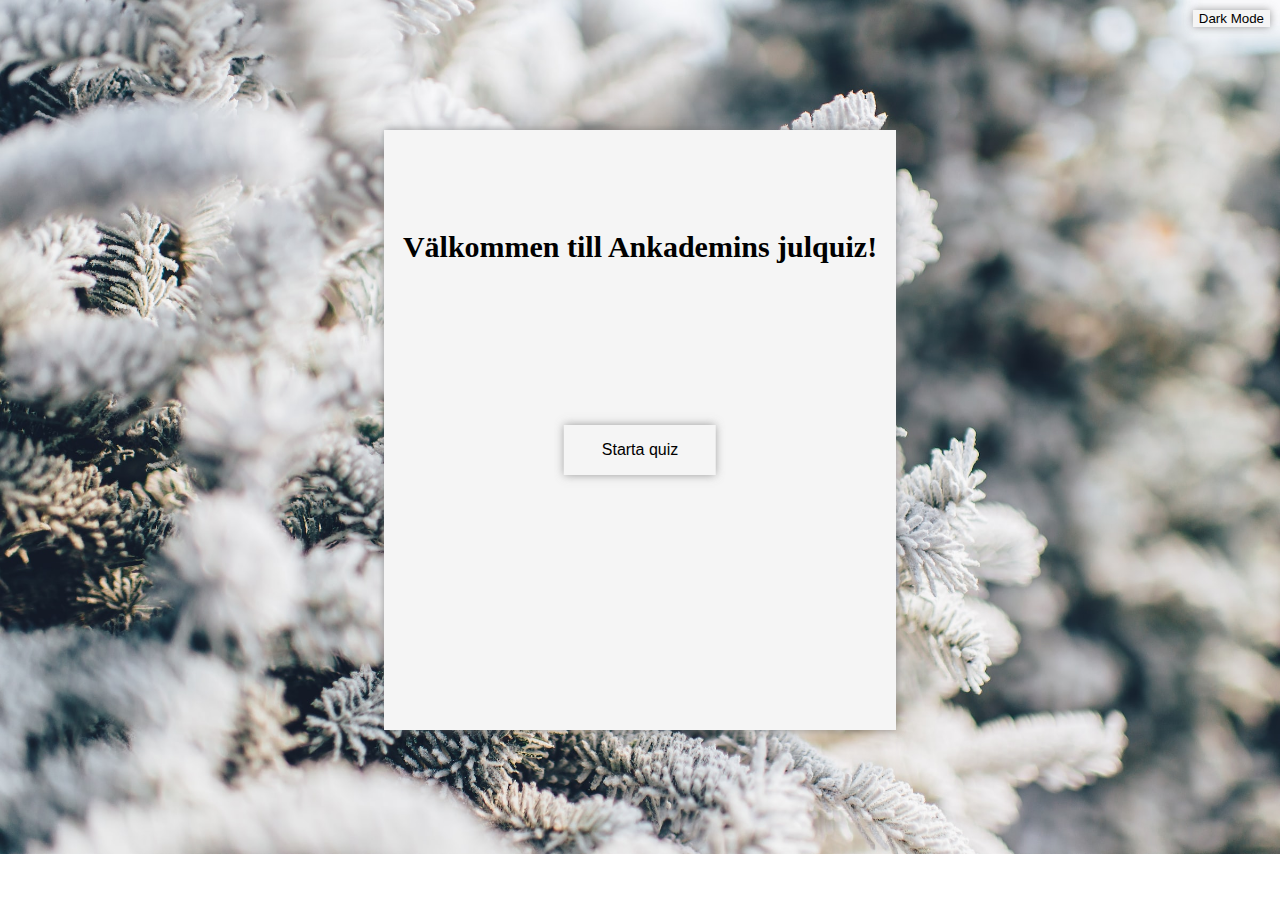
<file: index.html>
<!DOCTYPE html>
<html lang="en">
<head>
    <meta charset="UTF-8">
    <meta http-equiv="X-UA-Compatible" content="IE=edge">
    <meta name="viewport" content="width=device-width, initial-scale=1.0">
    <link rel="stylesheet" href="style.css">
    <script src="main.js" defer></script>
    <title>Startsida</title>
</head>
<body id="light">
    <header>
        <button id="darkMode">Dark Mode</button>
    </header>
    
<div id="layout">
    <h1 id="welcomeH2">Välkommen till Ankademins julquiz!</h1>
    <button id="startQuiz"><a href="quiz.html">Starta quiz</a></button>
</div>

</body>
</html>
</file>
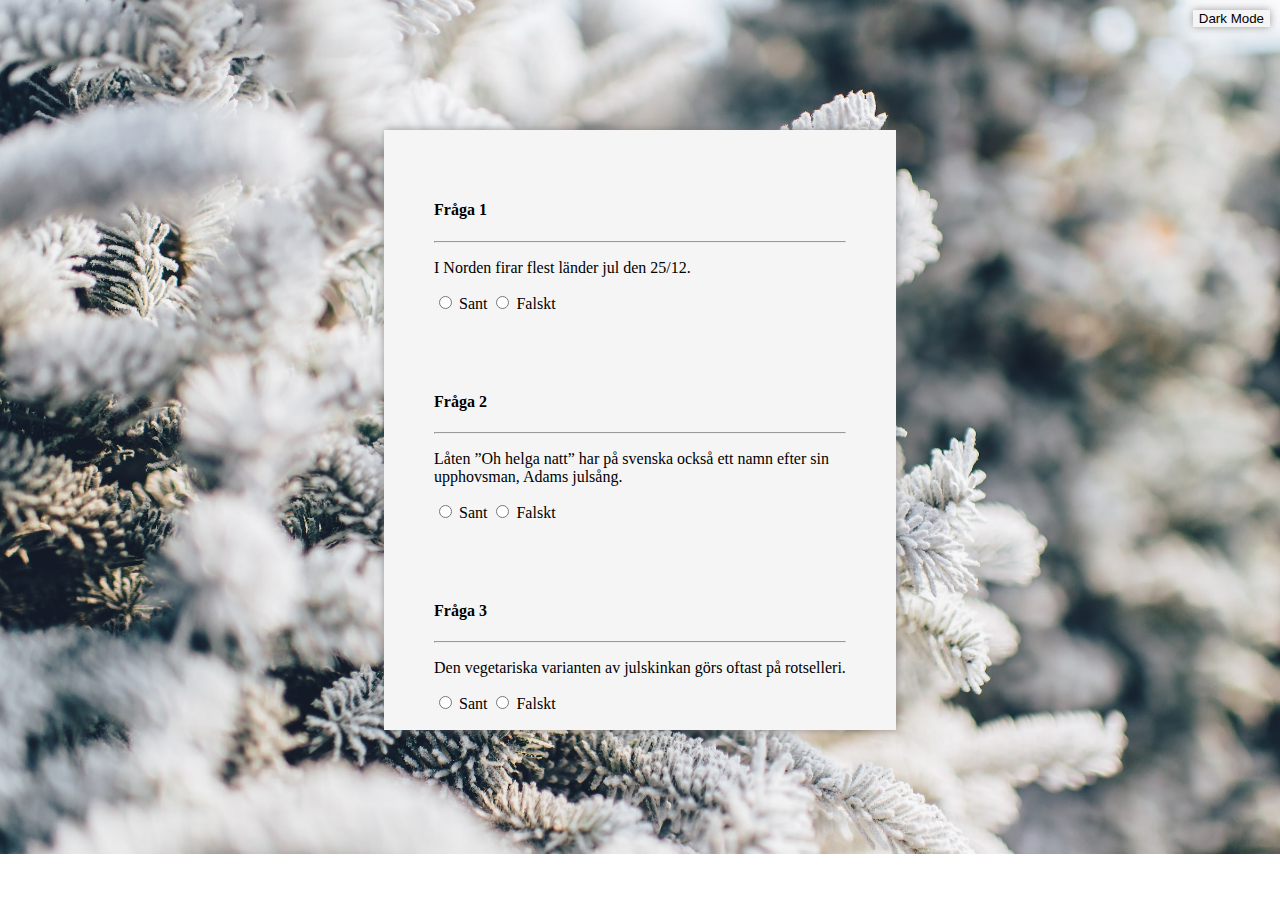
<file: quiz.html>
<!DOCTYPE html>
<html lang="en">
<head>
    <meta charset="UTF-8">
    <meta http-equiv="X-UA-Compatible" content="IE=edge">
    <meta name="viewport" content="width=device-width, initial-scale=1.0">
    <link rel="stylesheet" href="style.css">
    <script src="main.js" defer></script>
    <title>Julquiz</title>
</head>
<body id="light">
    <header>
        <button id="darkMode">Dark Mode</button>
    </header>
    
<div id="layout">
    <!-- Fråga 1 - Sant eller falskt -->
    <div>
        <h4>Fråga 1</h4>
        <hr>
        <p>I Norden firar flest länder jul den 25/12.</p>
        <input type="radio" name="questionOne" value="false" id="trueOne">
        <label for="trueOne">Sant</label>
        <input type="radio" name="questionOne" value="true" id="falseOne">
        <label for="falseOne">Falskt</label>
    </div>


    <!-- Fråga 2 Sant eller falskt -->
    <div>
        <h4>Fråga 2</h4>
        <hr>
        <p>Låten ”Oh helga natt” har på svenska också ett namn efter sin upphovsman, Adams julsång.</p>
        <input type="radio" name="questionTwo" value="true" id="trueTwo">
        <label for="trueTwo">Sant</label>
        <input type="radio" name="questionTwo" value="false" id="falseTwo">
        <label for="falseTwo">Falskt</label>
    </div>

    <!-- Fråga 3 Sant eller falskt -->
    <div>
        <h4>Fråga 3</h4>
        <hr>
        <p>Den vegetariska varianten av julskinkan görs oftast på rotselleri.</p>
        <input type="radio" name="questionThree" value="true" id="trueThree">
        <label for="trueThree">Sant</label>
        <input type="radio" name="questionThree" value="false" id="falseThree">
        <label for="falseThree">Falskt</label>
    </div>

    <!-- Fråga 4 Sant eller falskt -->
    <div>
        <h4>Fråga 4</h4>
        <hr>
        <p>Svenskar köper cirka 7 miljoner kilo julskinka varje år.</p>
        <input type="radio" name="questionFour" value="true" id="trueFour">
        <label for="trueFour">Sant</label>
        <input type="radio" name="questionFour" value="false" id="falseFour">
        <label for="falseFour">Falskt</label>
    </div>

    <!-- Fråga 5 Multiple choice -->
    <div>
        <h4>Fråga 5</h4>
        <hr>
        <p>Får man mandeln i gröten i Sverige så betyder det att man skulle bli gift nästkommande år. Vad ska hända om man får mandeln i gröten under en jullunch i Finland?</p>
        <select name="questionFive" id="questionFive">
            <option value="null">Välj svar</option>
            <option value="true">Man ska sjunga en sång</option>
            <option value="false">Man kommer få sina julönskningar uppfyllda</option>
            <option value="false">Man kommer INTE få sina julönskningar uppfyllda</option>
            <option value="false">Samma som i Sverige</option>
        </select>
    </div>

    <!-- Fråga 6 Multiple choice -->
    <div>
        <h4>Fråga 6</h4>
        <hr>
        <p>Traditionen att ta in och pynta ett julträd kommer från Tyskland. I Sverige har vi gjort det i drygt 200 år, och försäljningsstatistik visar att det årligen säljs ungefär tre miljoner naturgranar i vårt land. Vilken sorts säljs det flest av?</p>
        <select name="questionSix" id="questionSix">
            <option value="null">Välj svar</option>
            <option value="false">Kungsgran</option>
            <option value="true">Rödgran</option>
            <option value="false">Kullagran</option>
            <option value="false">Blågran</option>
        </select>
    </div>

    <!-- Fråga 7 Multiple choice -->
    <div>
        <h4>Fråga 7</h4>
        <hr>
        <p>Idag finns julkalendrar i varianter med choklad och presenter, men när kom den första julkalendern i papp?</p>
        <select name="questionSeven" id="questionSeven">
            <option value="null">Välj svar</option>
            <option value="false">1982</option>
            <option value="false">1967</option>
            <option value="true">1939</option>
            <option value="false">1905</option>
        </select>
    </div>

    <!-- Fråga 8 Checkbox-svar -->
    <div>
        <h4>Fråga 8</h4>
        <hr>
        <p>Vilket/vilka länder firar jul den 24/12?</p>
        <label>
            <input type="checkbox" name="questionEight" value="false">
            Italien
        </label>
        <br>
        <label>
            <input type="checkbox" name="questionEight" value="true">
            Portugal
        </label>
        <br>
        <label>
            <input type="checkbox" name="questionEight" value="false">
            Irland
        </label>
        <br>
        <label>
            <input type="checkbox" name="questionEight" value="true">
            Polen
        </label>
    </div>

    <!-- Fråga 9 Checkbox-svar -->
    <div>
        <h4>Fråga 9</h4>
        <hr>
        <p>Vilket/vilka länder firar jul den 25/12?</p>
        <label>
            <input type="checkbox" name="questionNine" value="true">
            Italien
        </label>
        <br>
        <label>
            <input type="checkbox" name="questionNine" value="false">
            Österrike
        </label>
        <br>
        <label>
            <input type="checkbox" name="questionNine" value="true">
            Irland
        </label>
        <br>
        <label>
            <input type="checkbox" name="questionNine" value="true">
            USA
        </label>
    </div>

    <!-- Fråga 10 Checkbox-svar -->
    <div>
        <h4>Fråga 10</h4>
        <hr>
        <p>Vilken/vilka ingredienser används INTE när man bakar pepparkakor?</p>
        <label>
            <input type="checkbox" name="questionTen" value="false">
            Kardemumma
        </label>
        <br>
        <label>
            <input type="checkbox" name="questionTen" value="true">
            Salt
        </label>
        <br>
        <label>
            <input type="checkbox" name="questionTen" value="false">
            Ingefära
        </label>
        <br>
        <label>
            <input type="checkbox" name="questionTen" value="false">
            Bikarbonat
        </label>
    </div>

    <button id="result">Visa resultat</button>
</div>

</body>
</html>
</file>
<file: style.css>
body {
    margin: 0;
    background-image: url(/Pictures/lightMode.jpg);
    background-repeat: no-repeat;
    background-size: 100%;
}

#layout {
    overflow: scroll;
    margin-top: 90px;
    margin-left: 30%;
    margin-right: 30%;
    height: 500px;
    padding: 50px;
    box-shadow: 0 0 0.55rem rgba(112, 112, 112, 0.694);
    background-color: whitesmoke;
}

header {
    padding-top: 10px;
    padding-bottom: 30px;
    padding-right: 10px;
    position: sticky;
    top: 0;
}

header #darkMode {
    float: right;
    background-color: whitesmoke;
    box-shadow: 0 0 0.55rem rgba(112, 112, 112, 0.694);
    border: none;
}

header #darkMode:hover {
    background-color: rgba(112, 112, 112, 0.3);
 }

#lightMode {
    float: right;
    background-color: whitesmoke;
    box-shadow: 0 0 0.55rem rgba(112, 112, 112, 0.694);
    border: none;
}

#lightMode:hover {
    background-color: rgba(112, 112, 112, 0.3);
 }

#dark {
    background-image: url(/Pictures/darkMode.jpg);
    background-repeat: no-repeat;
    background-size: 100%;
}

#dark #layout {
    background-color: black;
}

#dark h1, #dark div {
    color: white;
}

h1 {
    position: absolute;
    left: 50%;
    transform: translate(-50%);
    margin-top: 50px;
    margin-bottom: 50px;
}

#welcomeH2 {
    position: absolute;
    left: 50%;
    transform: translate(-50%);
    font-size: 30px;
}

#startQuiz {
    position: absolute;
    top: 50%;
    left: 50%;
    transform: translate(-50%, -50%);
    background-color: whitesmoke;
    box-shadow: 0 0 0.55rem rgba(112, 112, 112, 0.694);
    border: none;
 }
  
 #startQuiz a {
    color: black;
    padding: 15px 32px;
    text-align: center;
    text-decoration: none;
    display: inline-block;
    font-size: 16px;
    margin: 0;
 }
  
 #startQuiz:hover {
    background-color: rgba(112, 112, 112, 0.3);
 }

#layout div {
    margin-bottom: 80px;
}

#result {
    float: right;
    background-color: whitesmoke;
    box-shadow: 0 0 0.55rem rgba(112, 112, 112, 0.694);
    border: none;
}

#result:hover {
    background-color: rgba(112, 112, 112, 0.3);
 }

#showResult {
    margin-left: 10px;
    font-size: 20px;
}
</file>
